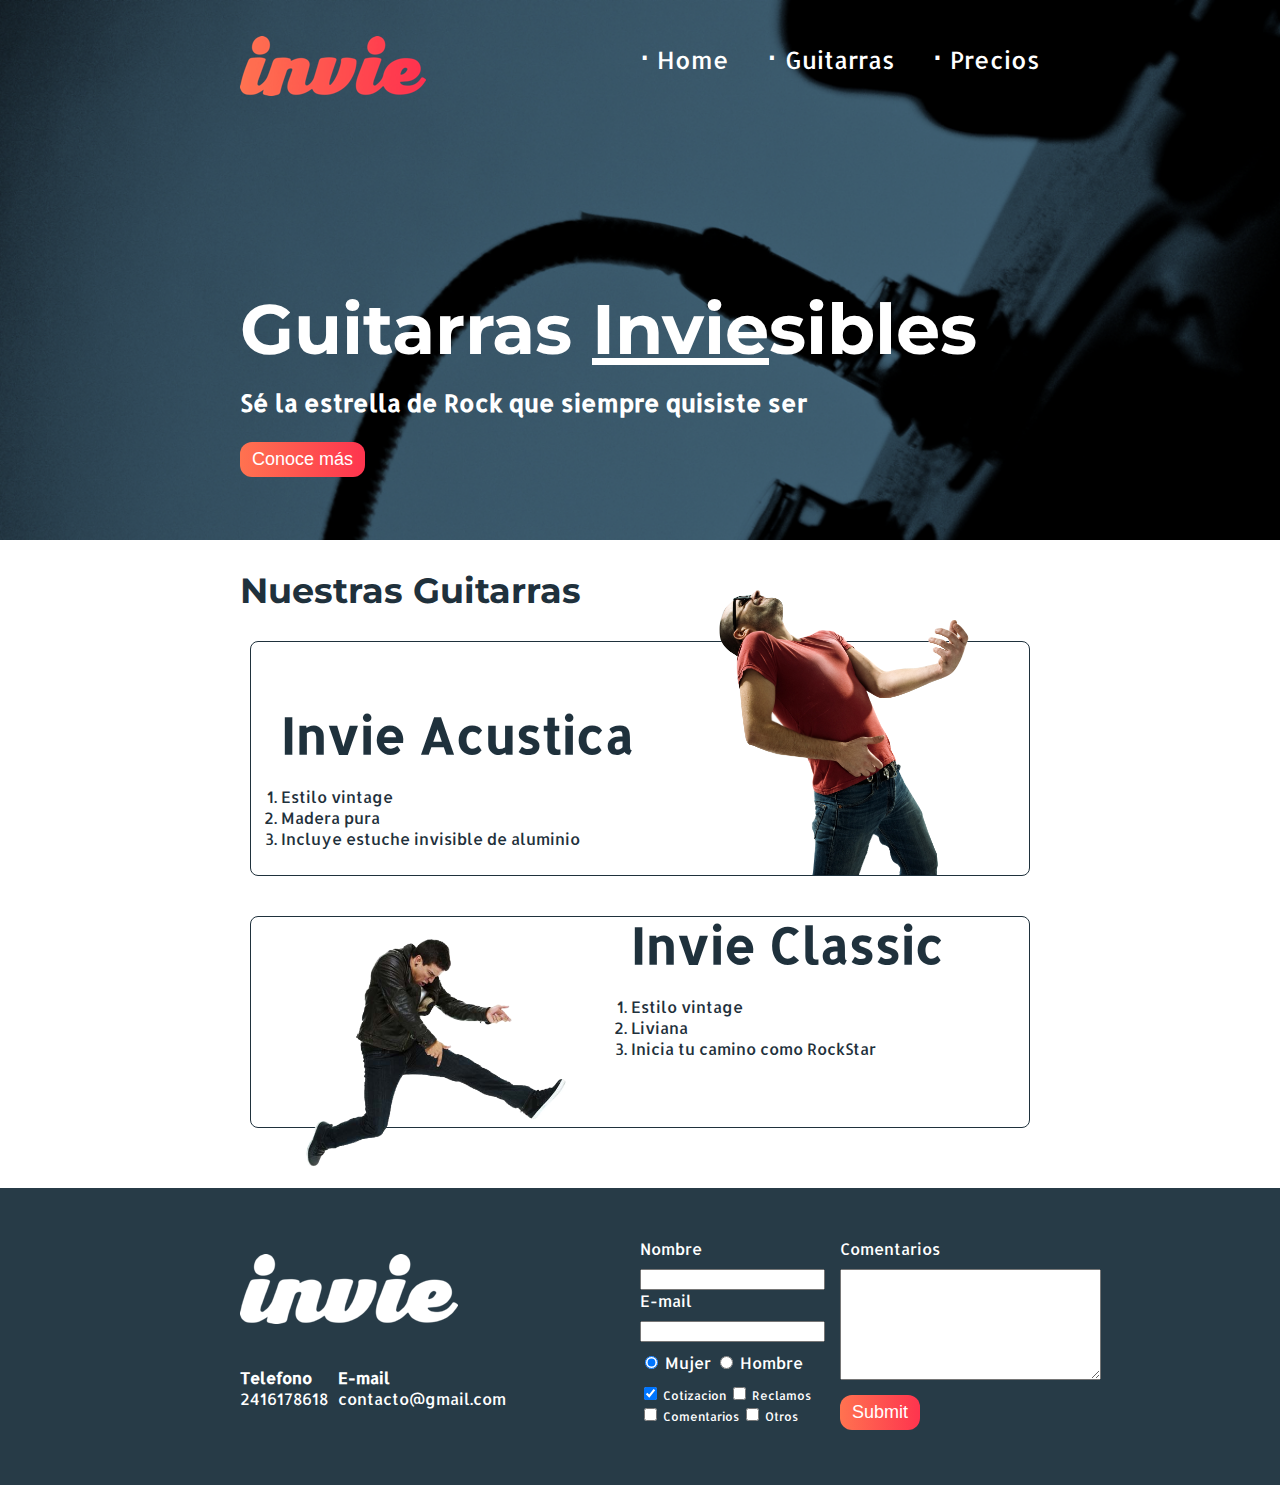
<file: index.html>
<!DOCTYPE html>
<html>
  <head>
    <meta charset="utf-8">
    <title>Invie - Tus mejores guitarras!!</title>
    <link href="https://fonts.googleapis.com/css?family=Montserrat:400,700|Allerta" rel="stylesheet">
    <link rel="stylesheet" href="css/invie.css">
  </head>
  <body>

    <section id="portada" class="portada background">
     <header id="header" class="header contenedor">
      <!-- header -->
      <figure class="logotipo">
        <!-- Logotipo -->
        <img src="images/invie.png" width="186" height="60" alt="Invie logotipo">
      </figure>

      <nav class="menu">
      <!-- menu -->
      <ul>
        <li>
          <a href="index.html"> Home </a>
        </li>
        <li>
          <a href="#guitarras"> Guitarras </a>
        </li>
        <li>
          <a href="precios.html"> Precios </a>
        </li>
      </ul>
      </nav>

    </header>
      <div class="contenedor">
        <!-- portada -->
        <h1 class="titulo">Guitarras <span>Invie</span>sibles</h1> <!-- titulo -->
        <h3 class="title-a">Sé la estrella de Rock que siempre quisiste ser</h3> <!-- resumen -->
        <button type="button" name="button" class="button"> Conoce más</button> <!-- boton -->
      </div>
    </section>

    <section id="guitarras" class="guitarras contenedor">
      <!-- guitarras -->
      <h2> Nuestras Guitarras </h2> <!-- titulo -->
      <article class="guitarra"> <!-- guitarra 1 -->
        <img class="derecha" src="images/invie-acustica.png" alt="Guitarra Invie Acustica" width="350" />
          <div class="contenedor-guitarra-a">
            <h3 class="title-b" >Invie Acustica</h3>
            <ol>
              <li>Estilo vintage</li>
              <li>Madera pura</li>
              <li>Incluye estuche invisible de aluminio</li>
            </ol>
          </div>
      </article>

      <article class="guitarra b"> <!-- guitarra 2 -->
        <img class="izquierda" src="images/invie-classic.png" alt="Guitarra Invie Clasica" width="350" />
          <div class="contenedor-guitarra-b">
            <h3 class="title-b" >Invie Classic</h3>
            <ol>
              <li>Estilo vintage</li>
              <li>Liviana</li>
              <li>Inicia tu camino como RockStar</li>
            </ol>
          </div>
      </article>

    </section>

    <footer class="footer">
      <div class="contenedor">
        <div class="contacto">
          <img src="images/invie-white.png" alt="logotipo blanco">
          <a href="tel:+582416178618"> <strong>Telefono</strong> <span>2416178618</span></a>
          <a href="mailto:contacto@gmail.com"><strong>E-mail</strong> <span>contacto@gmail.com</span></a>
        </div>
        <form class="formulario">
          <div class="colum1">
            <label for="nombre">Nombre</label>
            <input type="text" required id="nombre" name="nombre"/>
            <label for="email">E-mail</label>
            <input type="email" required id="email" name="email"/>
            <div class="sexo">
              <label for="mujer">
                <input checked type="radio" id="mujer" name="sexo" value="mujer"> Mujer
              </label>
              <label for="hombre">
                <input type="radio" id="hombre" name="sexo" value="hombre"> Hombre
              </label>
            </div>

            <div class="intereses">
              <label for="cotizacion">
                <input checked type="checkbox" id="cotizacion" name="intereses" value="cotizacion"> Cotizacion
              </label>

              <label for="reclamos">
                <input type="checkbox" id="reclamos" name="intereses" value="reclamos"> Reclamos
              </label>

              <label for="comentarios">
                <input type="checkbox" id="comentarios" name="intereses" value="comentarios"> Comentarios
              </label>

              <label for="otros">
                <input type="checkbox" id="otros" name="intereses" value="otros"> Otros
              </label>
            </div>
          </div>


          <div class="colum2">
            <label for="comentarios">
              Comentarios
            </label>
            <textarea name="comentarios" id="comentarios" cols="30" rows="7"></textarea>
            <input class="button" type="submit" value"Enviar"/>
          </div>  

        </form>

      </div>
    </footer>

  </body>
</html>
</file>
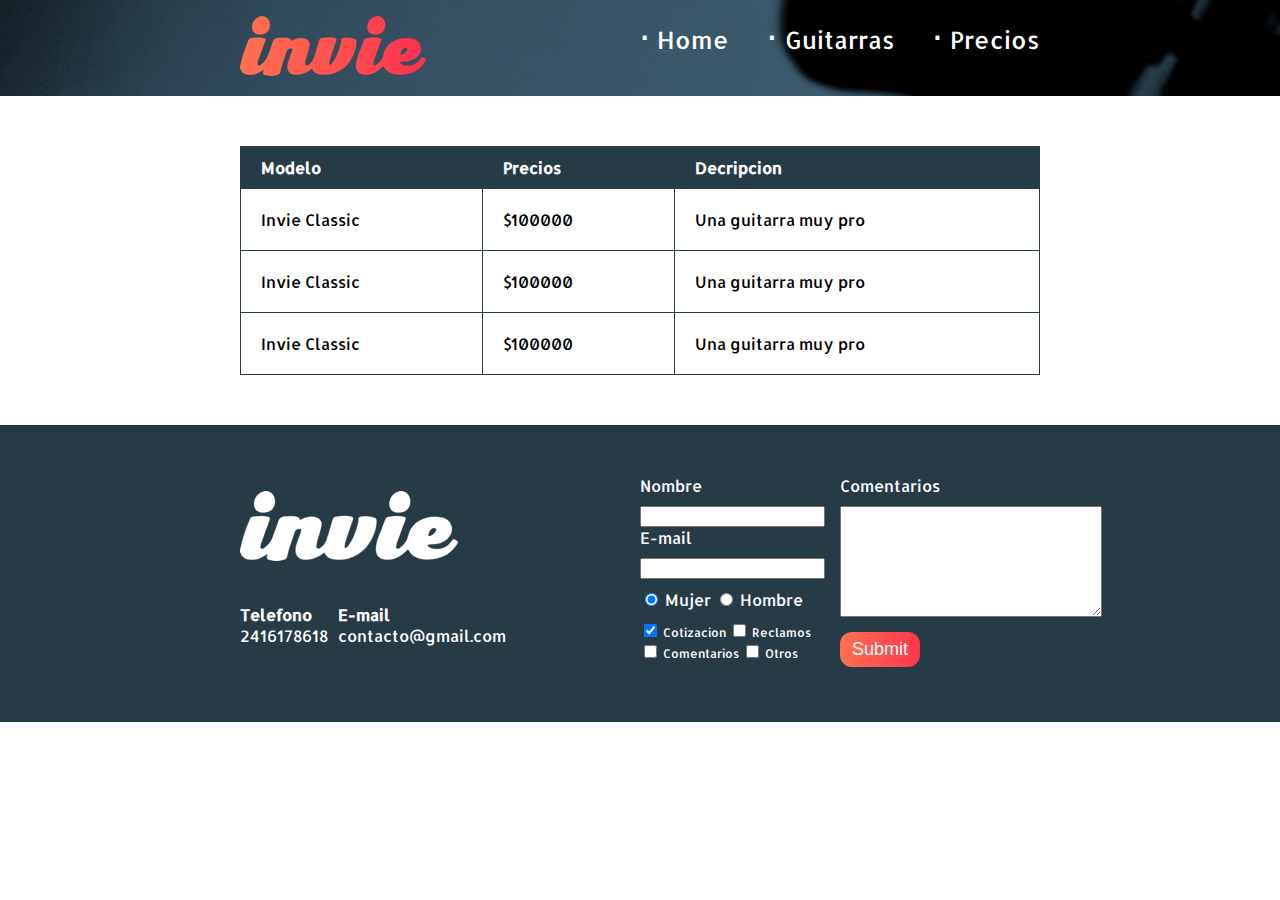
<file: precios.html>
<!DOCTYPE html>
<html>
  <head>
    <meta charset="utf-8">
    <title>Precios de tus mejores guitarras!!</title>
    <link href="https://fonts.googleapis.com/css?family=Montserrat:400,700|Allerta" rel="stylesheet">
    <link rel="stylesheet" href="css/invie.css">
  </head>
  <body>

<header id="header" class="header background">
      <!-- header -->
      <div class="contenedor">
	      <figure class="logotipo">
	        <!-- Logotipo -->
	        <img src="images/invie.png" width="186" height="60" alt="Invie logotipo">
	      </figure>

	      <nav class="menu">
	      <!-- menu -->
	      <ul>
	        <li>
	          <a href="index.html"> Home </a>
	        </li>
	        <li>
	          <a href="index.html#guitarras"> Guitarras </a>
	        </li>
	        <li>
	          <a href="precios.html"> Precios </a>
	        </li>
	      </ul>
	      </nav>
      </div>

    </header>

    <section class="tabla">
    	<div class="contenedor">
	    	<table>
	    		<thead>
	    			<tr>
	    				<th>Modelo</th>
	    				<th>Precios</th>
	    				<th>Decripcion</th>
	    			</tr>
	    		</thead>
	    		<tbody>
	    			<tr>
	    				<td>Invie Classic</td>
	    				<td>$100000</td>
	    				<td>Una guitarra muy pro</td>
	    			</tr>
	    			<tr>
	    				<td>Invie Classic</td>
	    				<td>$100000</td>
	    				<td>Una guitarra muy pro</td>
	    			</tr>
	    			<tr>
	    				<td>Invie Classic</td>
	    				<td>$100000</td>
	    				<td>Una guitarra muy pro</td>
	    			</tr>
	    		</tbody>
	    	</table>
    	</div>
    </section>



    <footer class="footer">
      <div class="contenedor">
        <div class="contacto">
          <img src="images/invie-white.png" alt="logotipo blanco">
          <a href="tel:+582416178618"> <strong>Telefono</strong> <span>2416178618</span></a>
          <a href="mailto:contacto@gmail.com"><strong>E-mail</strong> <span>contacto@gmail.com</span></a>
        </div>
        <form class="formulario">
          <div class="colum1">
            <label for="nombre">Nombre</label>
            <input type="text" required id="nombre" name="nombre"/>
            <label for="email">E-mail</label>
            <input type="email" required id="email" name="email"/>
            <div class="sexo">
              <label for="mujer">
                <input checked type="radio" id="mujer" name="sexo" value="mujer"> Mujer
              </label>
              <label for="hombre">
                <input type="radio" id="hombre" name="sexo" value="hombre"> Hombre
              </label>
            </div>

            <div class="intereses">
              <label for="cotizacion">
                <input checked type="checkbox" id="cotizacion" name="intereses" value="cotizacion"> Cotizacion
              </label>

              <label for="reclamos">
                <input type="checkbox" id="reclamos" name="intereses" value="reclamos"> Reclamos
              </label>

              <label for="comentarios">
                <input type="checkbox" id="comentarios" name="intereses" value="comentarios"> Comentarios
              </label>

              <label for="otros">
                <input type="checkbox" id="otros" name="intereses" value="otros"> Otros
              </label>
            </div>
          </div>


          <div class="colum2">
            <label for="comentarios">
              Comentarios
            </label>
            <textarea name="comentarios" id="comentarios" cols="30" rows="7"></textarea>
            <input class="button" type="submit" value"Enviar"/>
          </div>  

        </form>

      </div>
    </footer>

  </body>

  </html>
</file>
<file: css/invie.css>
/*Tipo de selector {
   propiedad: valor;
   propiedad-2: valor;
} */
/*selector universal*/
/** {
  border: 1px solid red;
  margin: 10px
}*/

/*selector de etiqueta*/
/*header {
  background: blue;
}*/

/*section {
  background: purple;
}*/

/*Selector descendente*/
/*article h3 {
  color: green;
}*/

/*Selectores de clase*/

/*.title-a{
  background: yellow;
}

.title-b{
  background: salmon;
}*/

/*Selector de id*/
/*#header {
  border: 3px solid black;
}

#portada {
  border: 3px solid orange;
}

#guitarras {
  border: 3px solid brown;
}*/
/*

*{
  border: 2px solid red;
  margin: 10px 13px 5px 15px
  margin-top: 10px;
  margin-left: 15px;
  margin-right: 13px;
  margin-bottom: 5px;
  margin: 10px;
  padding: 10px;
  padding: 10px 13px 5px 15px
  padding-top: 10px;
  padding-left: 15px;
  padding-right: 13px;
  padding-bottom: 5px;
}

*/


body{
  font-family: 'Allerta', sans-serif;
  margin: 0;
}

table{
  width: 100%;
}

th{
  background: #273b47;
  color: white;
}

th{
  padding: 10px 20px;
  text-align: left;
}

td{
  padding: 20px;
}

table, td, th{
  border: 1px solid #273b47;
  border-collapse: collapse;
}

input, textarea{
  outline: 0;
}

input:focus, textarea:focus{
  background: lightgray;
}

.header{
  position: relative;
}

.contenedor{
  margin: auto;
  width: 800px;
  position: relative;
}

.background{
  background-image: url('../images/background.png');
  background-size: cover;
}

.button{
  border-radius: 12px;
  border: none;
  background: #fd324e;
  color: white;
  padding: 7px 12px;
  cursor: pointer;
  font-size: 18px;
  background: linear-gradient(to left, #fe344e, #ff7250);
}

.titulo{
  font-size: 70px;
  font-family: 'Montserrat', sans-serif;
  margin-bottom: 15px;
  margin-top: 170px;
}

.title-a{
  font-size: 24px;
  margin-top: 0px;

}

.title-b{
  font-size: 50px;
  margin-bottom: 20px;
}

.guitarras{
  color: #1F313C;
  margin-bottom: 60px;
}

.guitarras h2{
  font-family: 'Montserrat', sans-serif;
  font-size: 35px;
}

.portada {
  color: white;
  padding: 20px;
  height: 500px;
}

.portada button{
  margin-bottom: 70px;
}

.menu{
  font-size: 24px;
  display: inline-block;
  position: absolute;
  right: 0;
}

.menu a{
  color: white;
  text-decoration: none;
}

.menu li{
  display: inline-block;
  margin-left: 30px;
}

.menu li:before{
  content: '·';
  font-size: 40px;
  line-height: 20px;
  color: white;
}

.logotipo {
  display: inline-block;
  margin-left: 0;
}

.guitarra{
  padding: 10px;
  margin: 10px 10px 40px 10px;
  /*overflow: hidden;*/
  border: 1px solid #1F313C;
  border-radius: 8px;
}

.guitarra ol{
  padding: 0;
}

.guitarra.b{
  height: 190px;
}

.contenedor-guitarra-a{
  padding-left: 20px;
}


.contenedor-guitarra-b{
  margin-left: 370px;
  position: relative;
  bottom: 90px;
}
.derecha{
  float: right;
  position: relative;
  top: -127px
}

.izquierda{
  float: left;
  position: relative;
}

.footer{
  background: #273b47;
  padding: 50px 10px;
}

.contacto{
  display: flex;
  width: 300px;
  flex-wrap: wrap;
  align-items: center;
}

.contacto img{
  display: block;
}

.contacto strong{
  display: block;
}

.contacto a{
  color: white;
  text-decoration: none;
  margin: 10px 10px 10px 0px
}

.footer .contenedor{
  display: flex;
  justify-content: space-between;
}

.formulario{
  display: flex;
  width: 400px;
  color: white;
  padding: 50px, 10px
}

.colum1, .colum2{
  display: flex;
  flex-direction: column;
}


.colum1{
  margin-right: 15px;
}

.colum2{
    align-items: flex-start;
}

.colum2 .button{
  margin-top: 15px;
}

.intereses label{
  font-size: 12px;
}

.formulario label, .sexo, .intereses{
  margin-bottom: 10px;
}


.sexo{
  margin-top: 10px;
}


.titulo span{
  text-decoration: underline;
}

.tabla{
  margin: 50px 0;
}
</file>
